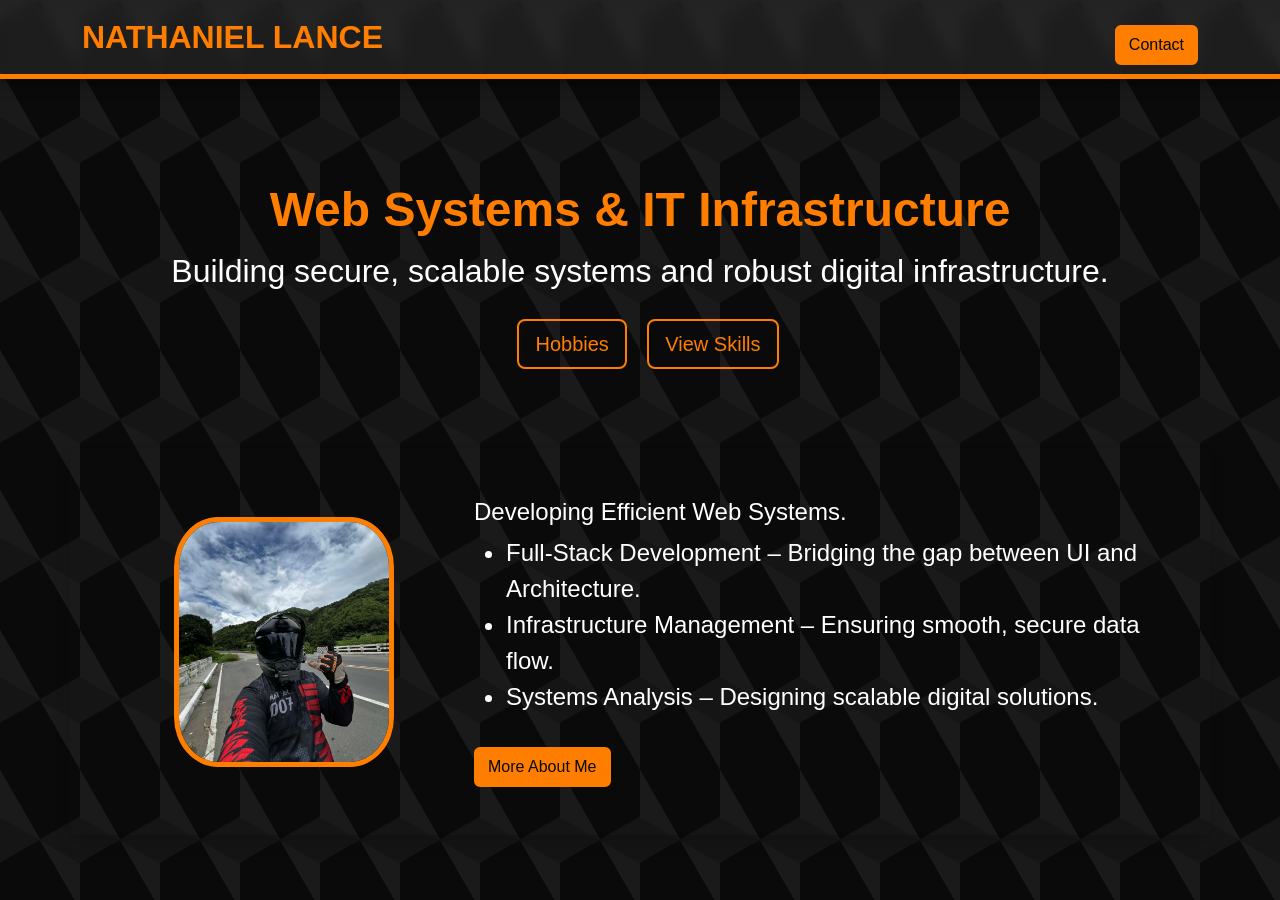
<file: index.html>
<!DOCTYPE html>
<html lang="en">
<head>
  <meta charset="UTF-8">
  <meta name="viewport" content="width=device-width, initial-scale=1.0">
  <title>Bandao's Portfolio</title>
  <link href="https://cdn.jsdelivr.net/npm/bootstrap@5.3.0/dist/css/bootstrap.min.css" rel="stylesheet">
  <link rel="stylesheet" href="style.css">
</head>
<body>

<nav class="navbar navbar-expand-lg navbar-dark fixed-top custom-navbar">
  <div class="container">
    <a class="navbar-brand" href="#">NATHANIEL LANCE</a>
    <div class="ms-auto d-flex align-items-center">
      <a href="./contact.html" class="btn btn-outline-warning mt-3">Contact</a>
    </div>
  </div>
</nav>

<header class="hero-section">
  <div class="container"> 
    <h1 class="hero-title">Web Systems & IT Infrastructure</h1>
    <p class="lead">Building secure, scalable systems and robust digital infrastructure.</p>
    <div class="mt-4">
      <a href="./hobbies.html" class="btn btn-outline-light btn-lg ms-3">Hobbies</a>
      <a href="./skills.html" class="btn btn-outline-light btn-lg ms-3">View Skills</a>
    </div>
  </div>
</header>

<section id="about" class="about-section">
  <div class="container bg-dark-custom p-5 rounded shadow"> 
    <div class="row align-items-center"> 
      <div class="col-md-4 text-center">
        <img src="./download1.jpg" alt="Profile" class="profile_pic">
      </div>
      <div class="col-md-8">
        <h2>Developing Efficient Web Systems.</h2>
        <ul>
          <li>Full-Stack Development – Bridging the gap between UI and Architecture.</li>
          <li>Infrastructure Management – Ensuring smooth, secure data flow.</li>
          <li>Systems Analysis – Designing scalable digital solutions.</li>
        </ul>
        <a href="./about.html" class="btn btn-outline-warning mt-3">More About Me</a>
      </div>
    </div>
  </div>
</section>

</body>
</html>
</file>
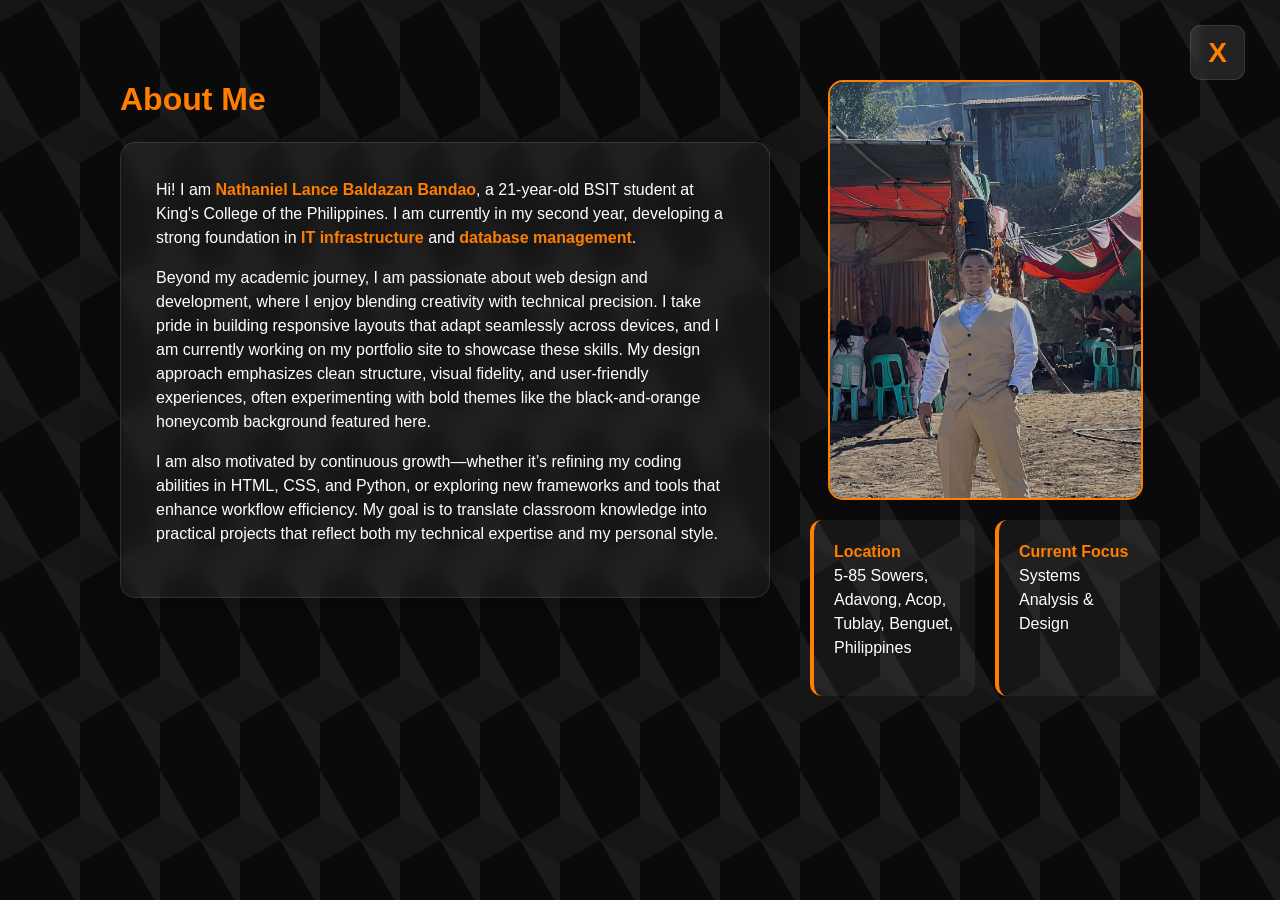
<file: about.html>
<!DOCTYPE html>
<html lang="en">
<head>
  <meta charset="UTF-8">
  <meta name="viewport" content="width=device-width, initial-scale=1.0">
  <title>About Nathaniel</title>
  <link href="https://cdn.jsdelivr.net/npm/bootstrap@5.3.0/dist/css/bootstrap.min.css" rel="stylesheet">
  <link rel="stylesheet" href="style.css">
</head>
<body>

<a href="index.html" class="close-link">X</a>

<div class="main-wrapper">
  <div class="left-col">
    <h2 class="mb-4 section-title">About Me</h2>
    <div class="text-container">
      <p>Hi! I am <span class="highlight">Nathaniel Lance Baldazan Bandao</span>, a 21-year-old BSIT student at King's College of the Philippines. I am currently in my second year, developing a strong foundation in <span class="highlight">IT infrastructure</span> and <span class="highlight">database management</span>.</p>
      <p>Beyond my academic journey, I am passionate about web design and development, where I enjoy blending creativity with technical precision. I take pride in building responsive layouts that adapt seamlessly across devices, and I am currently working on my portfolio site to showcase these skills. My design approach emphasizes clean structure, visual fidelity, and user-friendly experiences, often experimenting with bold themes like the black-and-orange honeycomb background featured here.</p>
      <p>I am also motivated by continuous growth—whether it’s refining my coding abilities in HTML, CSS, and Python, or exploring new frameworks and tools that enhance workflow efficiency. My goal is to translate classroom knowledge into practical projects that reflect both my technical expertise and my personal style.</p>
    </div>
  </div>

  <div class="right-col">
    <div class="road-img-container">
      <img src="./formal.jpg" class="road-img" alt="Formal Profile">
    </div>

    <div class="info-sidebar">
      <div class="side-card">
        <span class="label"></span><a href="https://www.google.com/maps/place/16%C2%B028'24.5%22N+120%C2%B038'03.6%22E/@16.473474,120.6336973,222m/data=!3m2!1e3!4b1!4m4!3m3!8m2!3d16.473474!4d120.634341?entry=ttu&g_ep=EgoyMDI2MDQyNy4wIKXMDSoASAFQAw%3D%3D" target="_blank" class="contact-link">Location</a>
        <p class="value">5-85 Sowers, Adavong, Acop, Tublay, Benguet, Philippines</p>
      </div>
      <div class="side-card">
        <span class="label"></span><a href="https://www.google.com/search?q=Systems+Analysis+and+Design&oq=Systems+Analysis+and+Design&gs_lcrp=[base64]&sourceid=chrome&ie=UTF-8" target="_blank" class="contact-link">Current Focus</a>
        <p class="value">Systems Analysis & Design</p>
      </div>
    </div>
  </div>
</div>

</body>
</html>
</file>
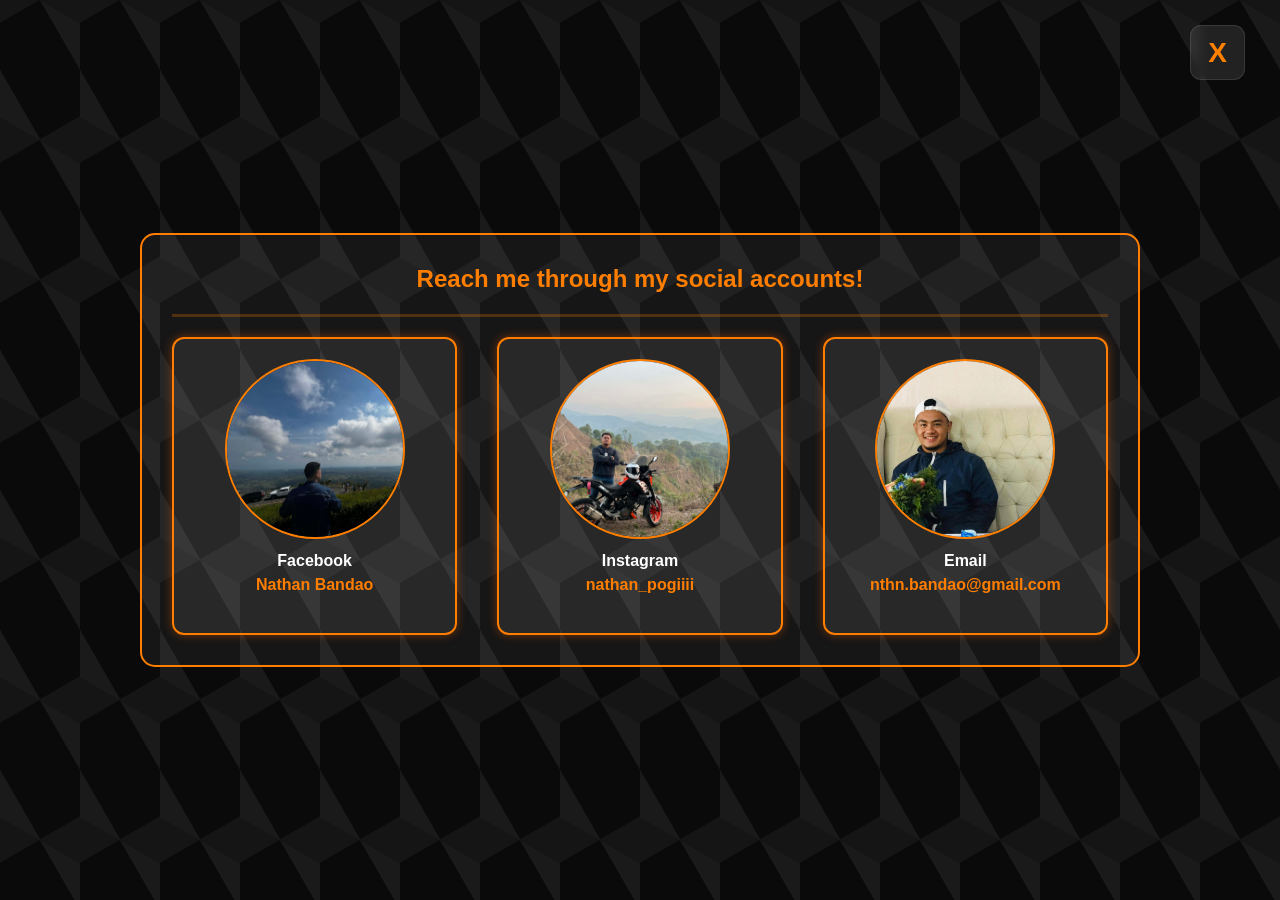
<file: contact.html>
<!DOCTYPE html>
<html lang="en">
<head>
  <meta charset="UTF-8">
  <meta name="viewport" content="width=device-width, initial-scale=1.0">
  <title>Contact Nathaniel</title>
  <link href="https://cdn.jsdelivr.net/npm/bootstrap@5.3.0/dist/css/bootstrap.min.css" rel="stylesheet">
  <link rel="stylesheet" href="style.css">
</head>
<body>

<a href="index.html" class="close-link">X</a>

<div class="page-container">
  <div class="content-box">
    <div class="card-header">
      <h2>Reach me through my social accounts!</h2>
    </div>
    <hr class="orange-divider">

    <div class="contact-grid">
      
      <div class="contact-card">
        <img src="facebook.jpg" alt="Facebook Profile" class="profile-pic">
        <p><strong>Facebook</strong><br>
          <a href="https://www.facebook.com/tanan.nananananan" target="_blank" class="contact-link">
            Nathan Bandao
          </a>
        </p>
      </div>

      
      <div class="contact-card">
        <img src="instagram.jpg" alt="Instagram Profile" class="profile-pic">
        <p><strong>Instagram</strong><br>
          <a href="http://instagram.com/natssss_pogiiii/" target="_blank" class="contact-link">
            nathan_pogiiii
          </a>
        </p>
      </div>

      
      <div class="contact-card">
        <img src="gmail.jpg" alt="Gmail Profile" class="profile-pic">
        <p><strong>Email</strong><br>
          <a href="mailto:nthn.bandao@gmail.com" class="contact-link">
            nthn.bandao@gmail.com
          </a>
        </p>
      </div>
    </div>
  </div>
</div>
</body>
</html>
</file>
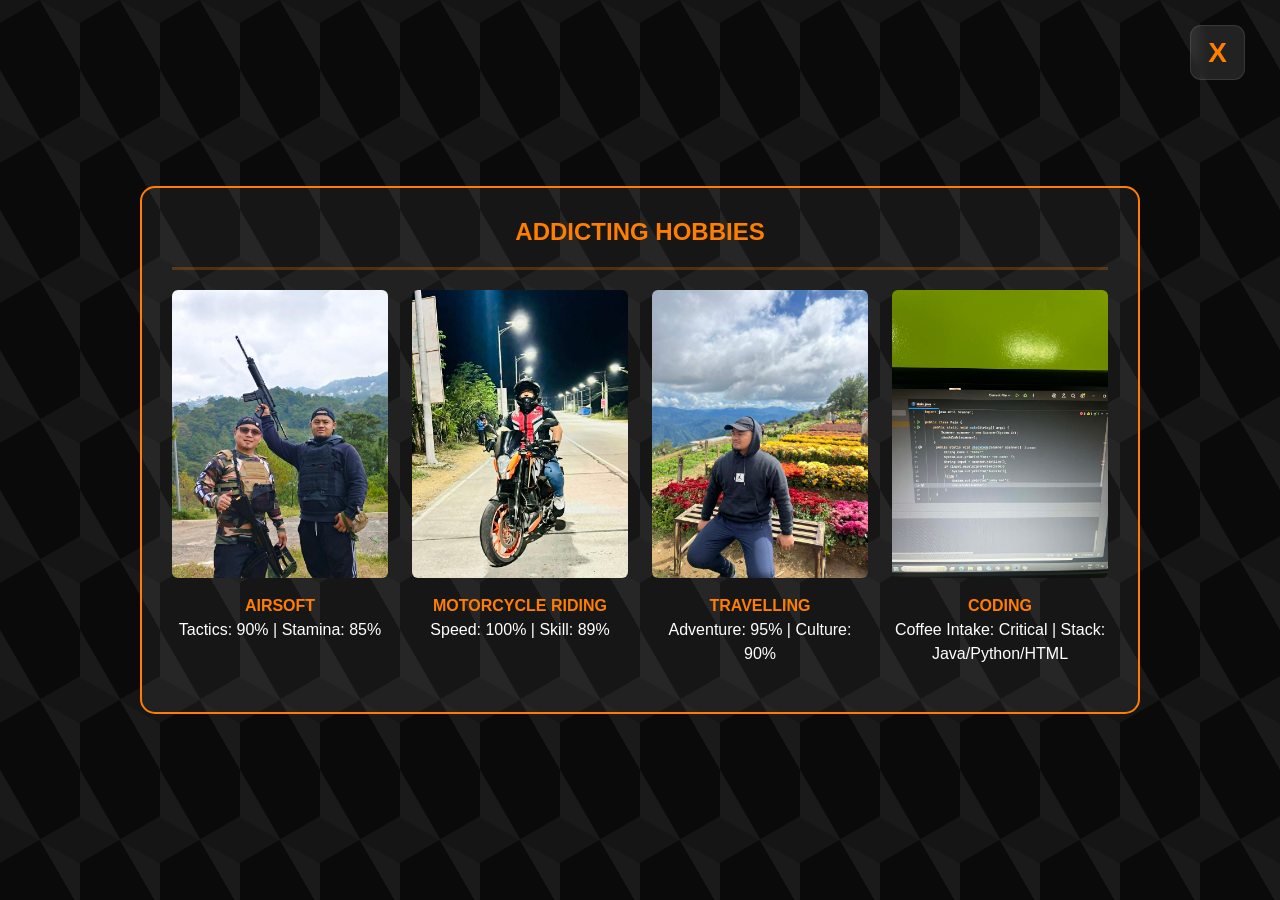
<file: hobbies.html>
<!DOCTYPE html>
<html lang="en">
<head>
    <meta charset="UTF-8">
    <meta name="viewport" content="width=device-width, initial-scale=1.0">
    <title>Nathaniel's Hobbies</title>
    <link href="https://cdn.jsdelivr.net/npm/bootstrap@5.3.0/dist/css/bootstrap.min.css" rel="stylesheet">
    <link rel="stylesheet" href="style.css">
</head>
<body>

<div class="page-container">
    <div class="content-box hobbies-wide">
        <a href="index.html" class="close-link">X</a>

        <div class="card-header">
            <h2 class="text-center w-100">ADDICTING HOBBIES</h2>
        </div>
        <hr class="orange-divider">

        <div class="row g-4">
            <div class="col-6 col-md-3">
                <div class="hobby-card">
                    <img src="./aisoft.jpg" alt="Airsoft" class="img-fluid rounded gallery-img">
                    <p class="hobby-label"></p><a href="https://en.wikipedia.org/wiki/Airsoft" target="_blank" class="contact-link">AIRSOFT</a>
                    <p> Tactics: 90% | Stamina: 85%</p>
                </div>
            </div>
            <div class="col-6 col-md-3">
                <div class="hobby-card">
                    <img src="./motor.jpg" alt="Motorcycle" class="img-fluid rounded gallery-img">
                    <p class="hobby-label"></p><a href="https://en.wikipedia.org/wiki/Motorcycling" target="_blank" class="contact-link">MOTORCYCLE RIDING</a>
                    <p> Speed: 100% | Skill: 89%</p>
                </div>
            </div>
            <div class="col-6 col-md-3">
                <div class="hobby-card">
                    <img src="./travel.jpg" alt="Travel" class="img-fluid rounded gallery-img">
                    <p class="hobby-label"></p><a href="https://en.wikipedia.org/wiki/Travel" target="_blank" class="contact-link">TRAVELLING</a>
                    <p> Adventure: 95% | Culture: 90%</p>
                </div>
            </div>
            <div class="col-6 col-md-3">
                <div class="hobby-card">
                    <img src="download2.jpg" alt="Coding" class="img-fluid rounded gallery-img">
                    <p class="hobby-label"></p><a href="https://en.wikipedia.org/wiki/Computer_programming" target="_blank" class="contact-link">CODING</a>
                    <p>Coffee Intake: Critical | Stack: Java/Python/HTML</p>
                </div>
            </div>
        </div>
    </div>
</div>

</body>
</html>
</file>
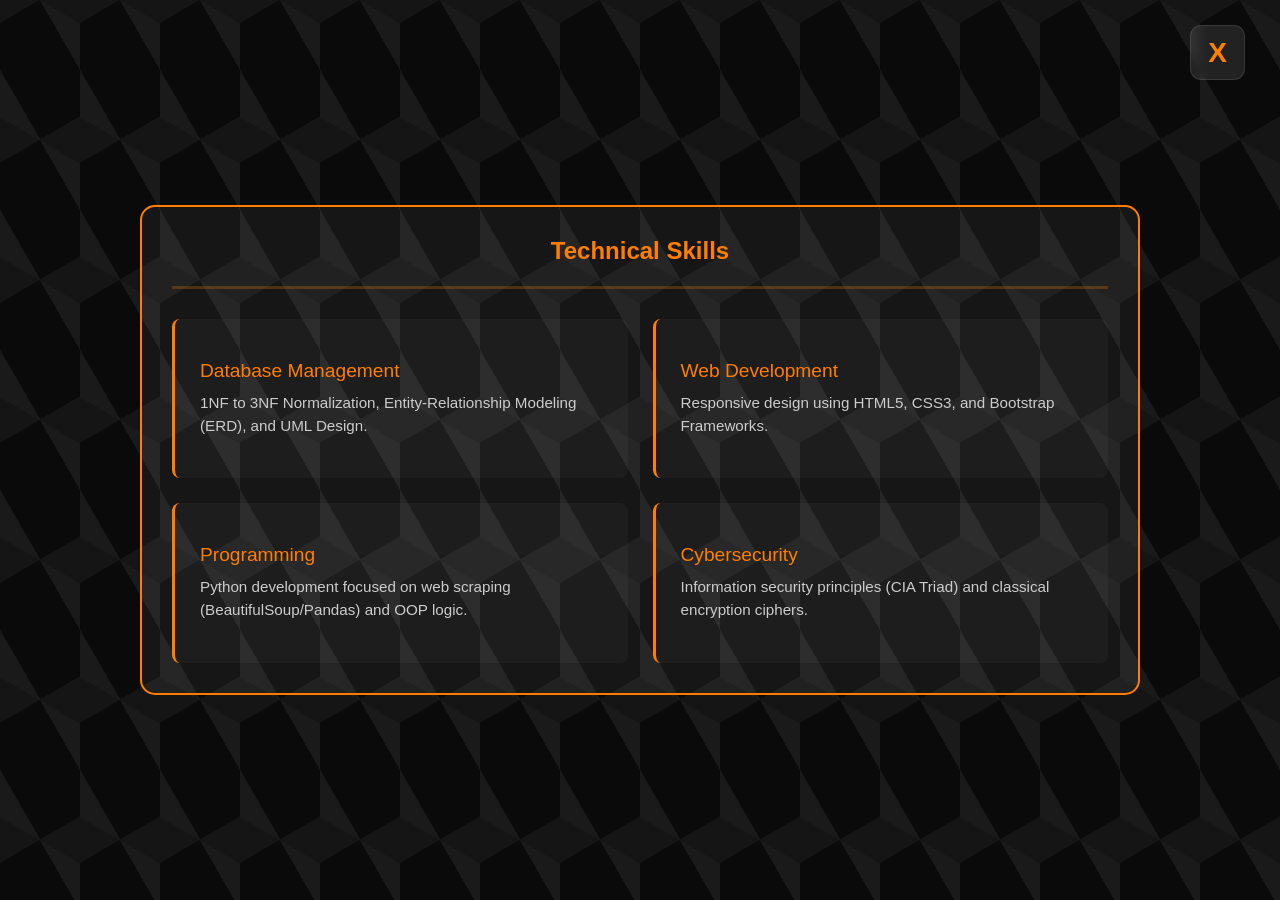
<file: skills.html>
<!DOCTYPE html>
<html lang="en">
<head>
    <meta charset="UTF-8">
    <meta name="viewport" content="width=device-width, initial-scale=1.0">
    <title>Nathaniel's Skills</title>
    <link href="https://cdn.jsdelivr.net/npm/bootstrap@5.3.0/dist/css/bootstrap.min.css" rel="stylesheet">
    <link rel="stylesheet" href="style.css">
</head>
<body>
<div class="page-container">
    <div class="content-box">
        <a href="index.html" class="close-link">X</a>
        
        <div class="card-header">
            <h2>Technical Skills</h2>
        </div>
        <hr class="orange-divider">

        <div class="skills-grid">
            <div class="skill-card">
                <div class="icon-box"><i class="fas fa-database"></i></div>
                <h3>Database Management</h3>
                <p>1NF to 3NF Normalization, Entity-Relationship Modeling (ERD), and UML Design.</p>
            </div>

            <div class="skill-card">
                <div class="icon-box"><i class="fas fa-code"></i></div>
                <h3>Web Development</h3>
                <p>Responsive design using HTML5, CSS3, and Bootstrap Frameworks.</p>
            </div>

            <div class="skill-card">
                <div class="icon-box"><i class="fab fa-python"></i></div>
                <h3>Programming</h3>
                <p>Python development focused on web scraping (BeautifulSoup/Pandas) and OOP logic.</p>
            </div>

            <div class="skill-card">
                <div class="icon-box"><i class="fas fa-shield-alt"></i></div>
                <h3>Cybersecurity</h3>
                <p>Information security principles (CIA Triad) and classical encryption ciphers.</p>
            </div>
        </div> </div> </div>
</body>
</html>
</file>
<file: style.css>
:root {
  --orange-bright: #ff8000;
  --bg-black: #0a0a0a;
  --card-bg: rgba(20, 20, 20, 0.9);
}

/* ===========================
   Global Styles
=========================== */
body {
  margin: 0;
  background-color: var(--bg-black);
  font-family: 'Segoe UI', Tahoma, sans-serif;
  color: white;

  /* Hexagonal Background */
  background-image: 
    linear-gradient(30deg, #151515 12%, transparent 12.5%, transparent 87%, #151515 87.5%, #151515),
    linear-gradient(150deg, #151515 12%, transparent 12.5%, transparent 87%, #151515 87.5%, #151515),
    linear-gradient(60deg, #1a1a1a 25%, transparent 25.5%, transparent 75%, #1a1a1a 75%, #1a1a1a);
  background-size: 80px 140px;
  background-attachment: fixed;
}

/* ===========================
   Navbar
=========================== */
.custom-navbar {
  background: rgba(59, 58, 58, 0.4);
  backdrop-filter: blur(8px);
  border-bottom: 5px solid #FF7E00;
  box-shadow: 0 4px 12px rgba(0,0,0,0.5);
}

.navbar-brand {
  font-size: 2rem;
  font-weight: bold;
  color: #FF7E00;
}
.btn.btn-warning.btn-lg,.btn-lg.ms-3{
  border: 2px solid #FF7E00;
  color: #FF7E00;
  font-weight: normal;
  transition: background-color 0.3s ease;
}
.btn.btn-warning.btn-lg,.btn-lg.ms-3:hover{
  background-color: #FF7E00;
  color: rgb(4, 4, 4);
}
.btn.btn-outline-warning.mt-3 {
  border: 2px solid #FF7E00;
  color: #080808;
  background-color: #FF7E00;
  font-weight: normal;
  transition: background-color 0.3s ease;
}
.btn.btn-outline-warning.mt-3:hover {
  background-color: transparent;
  color: #FF7E00;
}

/* ===========================
   Close Button
=========================== */
.close-link {
  position: fixed;
  top: 25px;
  right: 35px;
  width: 55px;
  height: 55px;
  background: rgba(255, 255, 255, 0.1);
  backdrop-filter: blur(5px);
  border-radius: 20%;
  display: flex;
  align-items: center;
  justify-content: center;
  color: var(--orange-bright);
  text-decoration: none;
  font-size: 28px;
  font-weight: bold;
  line-height: 1;
  border: 1px solid rgba(255, 255, 255, 0.1);
  transition: 0.3s;
  z-index: 1000;
}

.close-link:hover {
  background: #FF7E00;
  color: rgb(0, 0, 0);
}

/* ===========================
   Hero Section
=========================== */
.hero-section {
  min-height: 50vh; 
  display: flex;
  align-items: center;
  justify-content: center;
  text-align: center;
  margin-bottom: 0;
  padding-bottom: 0;
  padding-top: 100px;
}

#hero {
  background: transparent;
  border-radius: 15px;
  box-shadow: 0 8px 32px transparent;
  padding: 50px;
  margin-top: 0px !important;
  padding-bottom: 500px;
}
.hero-title{
  color: #FF7E00;
  font-size: 3rem;
  font-weight: bold;
}
.lead{
  color: #fff;
  font-size: 2rem;
}

/* ===========================
   About Section
=========================== */
#about {
  padding-top: 60px 5% 40px;
  border-radius: 15px;
  box-shadow: 0 8px 32px transparent;
  margin-top: 0 !important;
}

.profile_pic { 
  width: 220px; 
  height: 250px; 
  border-radius: 20%; 
  border: 5px solid #FF7E00; 
  object-fit: cover; 
  transition: all 0.3s ease; 
  padding-bottom: 40x;
}
.col-md-8,h2 {
  color: #ffffff;
  font-size: 1.5rem;
}

/* ===========================
   Layout Helpers
=========================== */
.main-wrapper {
  display: flex;
  justify-content: center;
  align-items: flex-start;
  gap: 40px;
  padding: 80px 5%;
  min-height: 100vh;
}

.left-col { 
  flex: 1.5; 
  max-width: 650px; 
}
.right-col { 
  flex: 1; 
  max-width: 350px; 
  display: flex; 
  flex-direction: column; 
  gap: 20px; 
}

.text-container {
  background: rgba(255, 255, 255, 0.05);
  backdrop-filter: blur(10px);
  border: 1px solid rgba(255, 255, 255, 0.1);
  border-radius: 15px;
  padding: 35px;
  box-shadow: 0 8px 32px rgba(0, 0, 0, 0.4);
}

.highlight { 
  color: #FF7E00; 
  font-weight: bold; 
}

/* ===========================
   Image Containers
=========================== */
.road-img-container {
  border: 2px solid #FF7E00;
  border-radius: 15px;
  overflow: hidden;
  position: relative;
  width: 90%;
  max-width: 550px;
  max-height: 420px;
  margin: 0 auto;
}

.road-img {
  width: 100%;
  height: auto;
  display: block;
  filter: brightness(0.8);
}

.side-card {
  background: rgba(255, 255, 255, 0.05);
  padding: 20px;
  border-radius: 12px;
  border-left: 4px solid #FF7E00;
}
.info-sidebar {
    display: flex;             
    justify-content: space-between; 
    gap: 20px;                 
    width: 100%;    
}

.side-card {
    flex: 1; 
}
.label{
    font-weight: bold;
    color: #FF7E00;
}
/* ===========================
   Contact Section
=========================== */
.page-container {
  min-height: 100vh;
  display: flex;
  justify-content: center;
  align-items: center;
  padding: 20px;
}

.content-box {
  background: rgba(255, 255, 255, 0.05);
  border: 2px solid #FF7E00;
  border-radius: 15px;
  padding: 30px;
  max-width: 1200px;
  width: 100%;
  color: #fff;
  text-align: center;
}

.contact-grid {
  display: flex;
  justify-content: center;
  align-items: flex-start;
  gap: 40px;
  flex-wrap: wrap;
  margin-top: 20px;
}

.contact-card {
  flex: 1 1 220px;
  max-width: 300px;
  background: rgba(255, 255, 255, 0.08);
  border: 2px solid #FF7E00;
  border-radius: 12px;
  padding: 20px;
  text-align: center;
  box-shadow: 0 0 10px rgba(255, 102, 0, 0.4);
  transition: all 0.3s ease;
}

.contact-card:hover {
  box-shadow: 0 0 25px rgba(255, 102, 0, 0.8);
  transform: translateY(-5px);
  border-color: #FF7E00;
}

.profile-pic {
  width: 180px;
  height: 180px;
  border-radius: 50%;
  margin-bottom: 10px;
  border: 2px solid #FF7E00;
   object-fit: cover; 
  transition: all 0.3s ease;
}

.contact-card:hover .profile-pic {
  box-shadow: 0 0 15px rgba(255, 102, 0, 0.9);
  border-color: #FF7E00;
}

.contact-link {
  color: #FF7E00;
  text-decoration: none;
  font-weight: bold;
}

.contact-link:hover { 
  color: #fff; 
  text-decoration: underline;}

.card-header h2 {
  color: #FF7E00;
  text-align: center;
  margin-bottom: 10px;
  font-weight: bold;
}

.orange-divider {
  border: none;
  height: 3px;
  background: #FF7E00;
  margin: 20px 0;
}

.contact-info p {
  font-size: 1.1rem;
  margin: 15px 0;
}
/* ===========================
   Skills Section
=========================== */
.content-box {
    background: rgba(255, 255, 255, 0.05);
    border: 2px solid #FF7E00;
    border-radius: 15px;
    padding: 30px;
    max-width: 1000px; 
    margin: 50px auto; 
    color: #fff;
    text-align: center; 
}
.skills-grid {
    display: grid;
    grid-template-columns: repeat(2, 1fr);
    gap: 25px; 
    margin-top: 30px;
}
.skill-card {
    background: rgba(255, 255, 255, 0.03);
    padding: 25px;
    border-left: 3px solid #ff7e00;
    border-radius: 8px;
    transition: transform 0.3s ease;
    text-align: left; 
}
.skill-card:hover {
    transform: translateY(-5px);
    background: rgba(255, 126, 0, 0.05);
}

.skill-card h3 {
    color: #ff7e00;
    font-size: 1.2rem;
    margin-bottom: 10px;
}
.skill-card p {
    color: #cccccc;
    font-size: 0.95rem;
    line-height: 1.5;
}
.icon-box {
    font-size: 1.5rem;
    color: #ff7e00;
    margin-bottom: 15px;
}


/* ===========================
   Hobbies Section
=========================== */
.hobby-label{
  font-weight: bold;
  color: #FF7E00;

}
 .value{
    color: #fff;
  }
.mb-4.section-title{
  color: #FF7E00;
  font-size: 2rem;
  font-weight: bold;
}
.img-fluid.rounded.gallery-img{
  transition: transform 0.3s ease, box-shadow 0.3s ease;
}
.img-fluid.rounded.gallery-img:hover {
  transform: translateY(-10px);
    box-shadow: 0 10px 20px rgba(255, 126, 0, 0.4);
}
/* ===========================
   Responsive
=========================== */
@media (max-width: 768px) {
  .road-img-container { max-width: 90%; }
  .road-img { filter: brightness(0.9); }
}
@media (max-width: 480px) {
  .road-img-container { max-width: 100%; }
  .profile-pic { width: 120px; height: 120px; }
  .page-container { max-width: 100%; }
}
@media (max-width: 768px) {
    .skills-grid {
        grid-template-columns: 1fr;
    }
}
</file>
